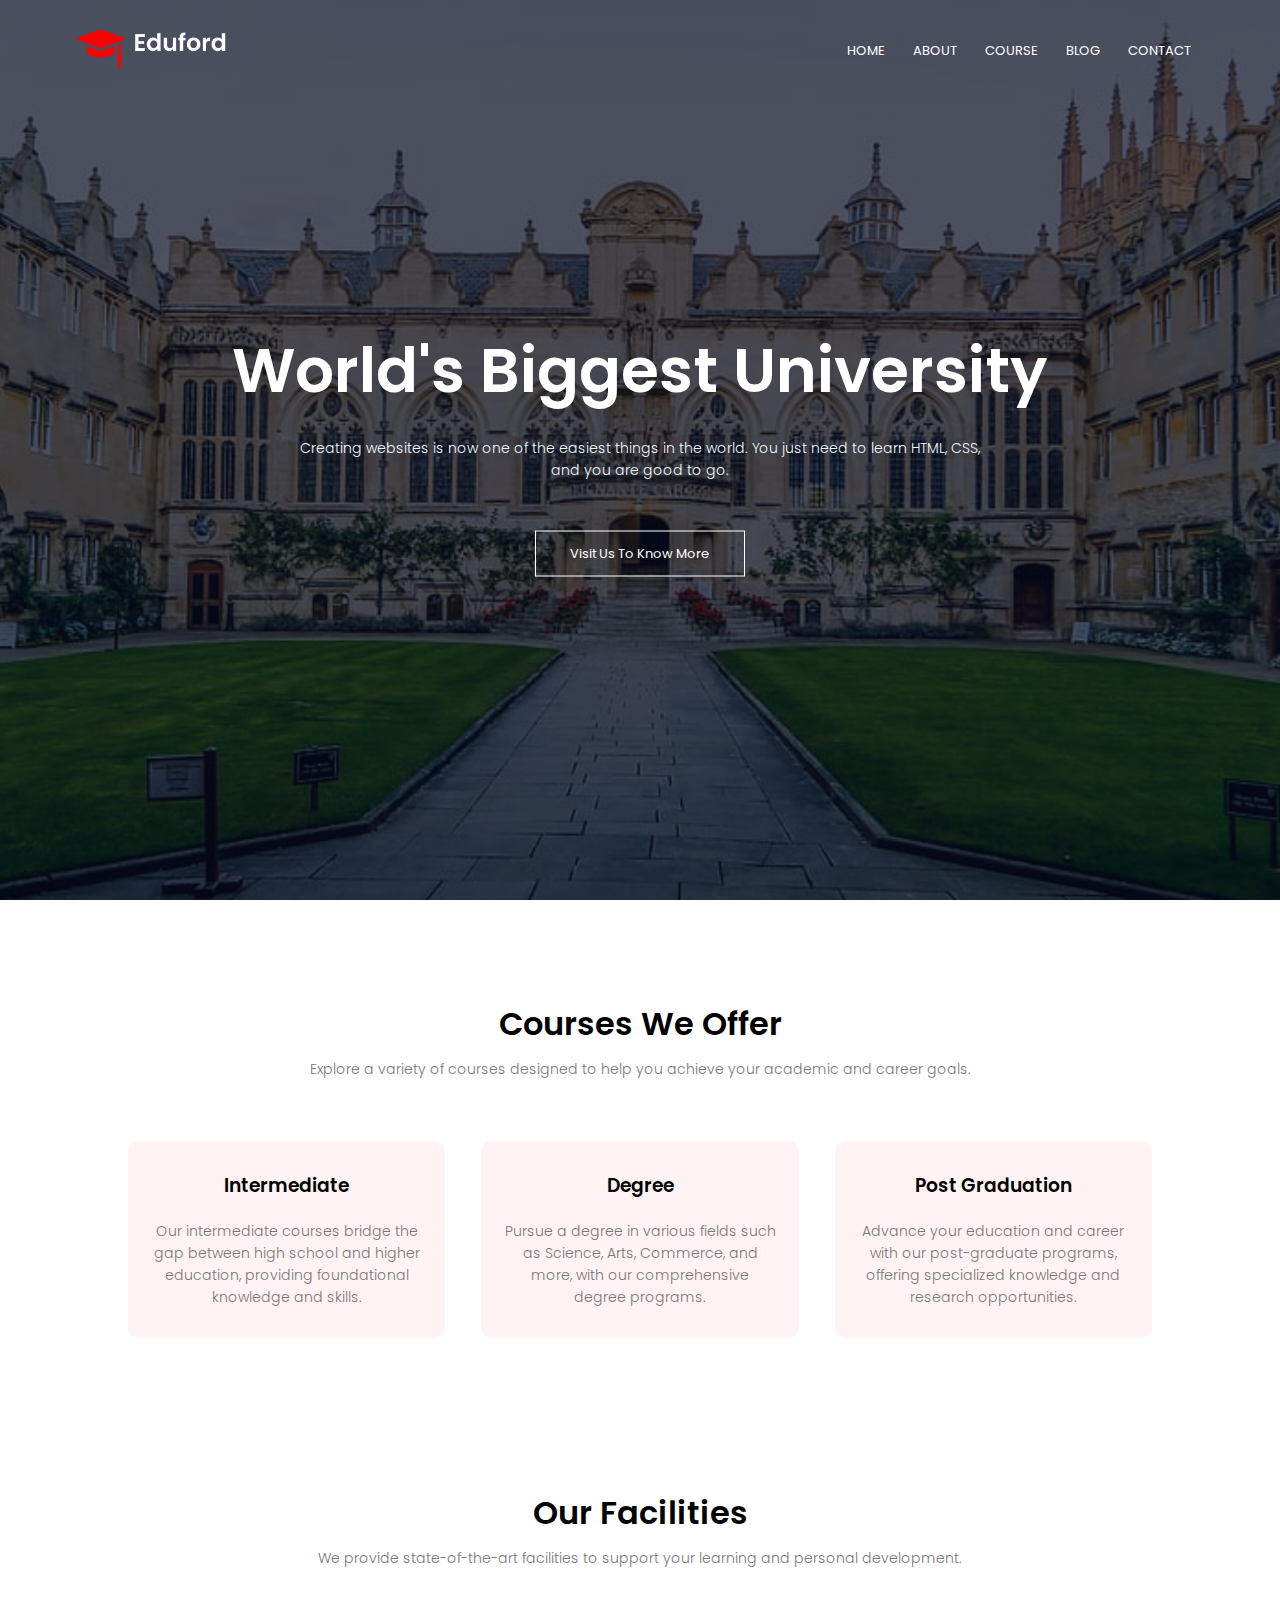
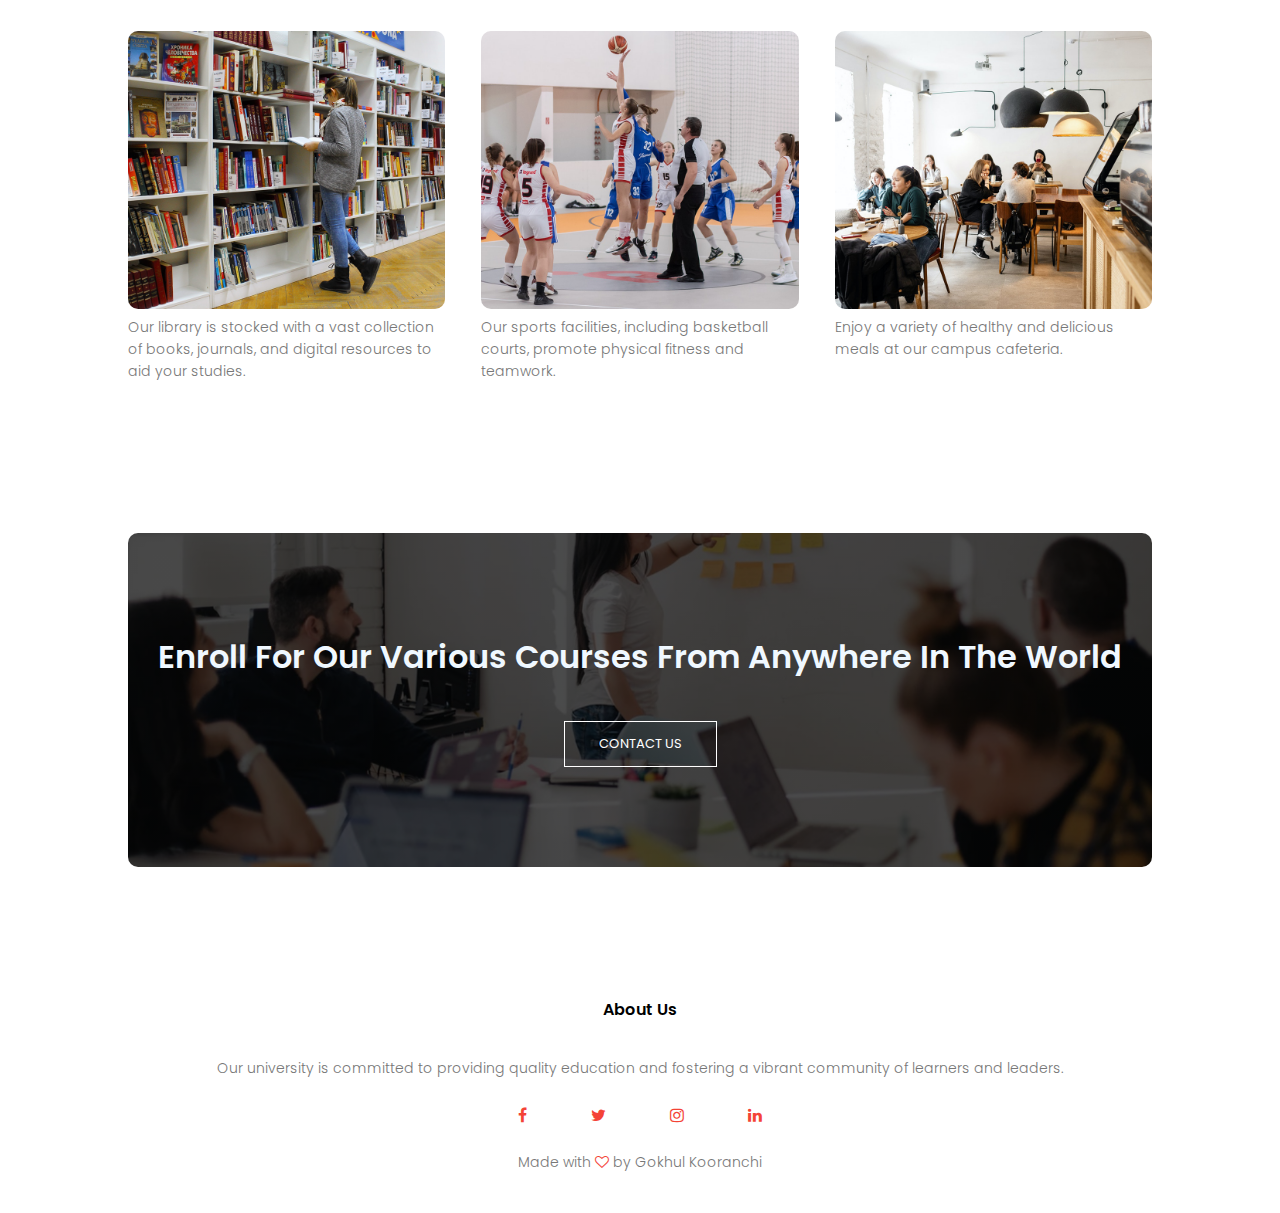
<file: index.html>
<!DOCTYPE html>
<html lang="en">

<head>
    <meta charset="UTF-8">
    <meta http-equiv="X-UA-Compatible" content="IE=edge">
    <meta name="viewport" content="width=device-width, initial-scale=1.0">
    <title>University Website Design</title>
    <link rel="stylesheet" href="style.css">
    <link rel="preconnect" href="https://fonts.gstatic.com">
    <link href="https://fonts.googleapis.com/css2?family=Poppins:wght@100;200;300;400,600;700&display=swap" rel="stylesheet">
    <link rel="stylesheet" href="https://stackpath.bootstrapcdn.com/font-awesome/4.7.0/css/font-awesome.min.css">
    <!--https://fontawesome.com/v4/-->
</head>

<body>
    <section class="header">
        <nav>
            <a href="index.html"><img src="./eduford_img/logo.png" alt="logo"></a>
            <div class="nav-links" id="navLinks">
                <i class="fa fa-times" onclick="hidemenu()"></i>
                <ul>
                    <li><a href="./index.html">HOME</a></li>
                    <li><a href="./about.html">ABOUT</a></li>
                    <li><a href="./course.html">COURSE</a></li>
                    <li><a href="./blog.html">BLOG</a></li>
                    <li><a href="./contact.html">CONTACT</a></li>
                </ul>
            </div>
            <i class="fa fa-bars" onclick="showmenu()"></i>
        </nav>

        <div class="text-box">
            <h1>World's Biggest University</h1>
            <p>Creating websites is now one of the easiest things in the world. You just need to learn HTML, CSS,<br> and you are good to go.</p>
            <a href="./about.html" class="hero-btn">Visit Us To Know More</a>
        </div>
    </section>

    <section class="course">
        <h1>Courses We Offer</h1>
        <p>Explore a variety of courses designed to help you achieve your academic and career goals.</p>
        <div class="row">
            <div class="course-col">
                <h3>Intermediate</h3>
                <p>Our intermediate courses bridge the gap between high school and higher education, providing foundational knowledge and skills.</p>
            </div>
            <div class="course-col">
                <h3>Degree</h3>
                <p>Pursue a degree in various fields such as Science, Arts, Commerce, and more, with our comprehensive degree programs.</p>
            </div>
            <div class="course-col">
                <h3>Post Graduation</h3>
                <p>Advance your education and career with our post-graduate programs, offering specialized knowledge and research opportunities.</p>
            </div>
        </div>
    </section>

    

    <section class="facilities">
        <h1>Our Facilities</h1>
        <p>We provide state-of-the-art facilities to support your learning and personal development.</p>
        <div class="row">
            <div class="facilities-col">
                <img src="./eduford_img/library.png" alt="Library">
                <p>Our library is stocked with a vast collection of books, journals, and digital resources to aid your studies.</p>
            </div>
            <div class="facilities-col">
                <img src="./eduford_img/basketball.png" alt="Basketball Court">
                <p>Our sports facilities, including basketball courts, promote physical fitness and teamwork.</p>
            </div>
            <div class="facilities-col">
                <img src="./eduford_img/cafeteria.png" alt="Cafeteria">
                <p>Enjoy a variety of healthy and delicious meals at our campus cafeteria.</p>
            </div>
        </div>
    </section>

   

    <section class="cta">
        <h1>Enroll For Our Various Courses From Anywhere In The World</h1>
        <a href="./contact.html" class="hero-btn">CONTACT US</a>
    </section>

    <footer class="footer">
        <h4>About Us</h4>
        <p>Our university is committed to providing quality education and fostering a vibrant community of learners and leaders.</p>
        <div class="icons">
            <i class="fa fa-facebook" aria-hidden="true"></i>
            <i class="fa fa-twitter" aria-hidden="true"></i>
            <i class="fa fa-instagram" aria-hidden="true"></i>
            <i class="fa fa-linkedin" aria-hidden="true"></i>
        </div>
        <p>Made with <i class="fa fa-heart-o" aria-hidden="true"></i> by Gokhul Kooranchi</p>
    </footer>

   
</body>

</html>
</file>
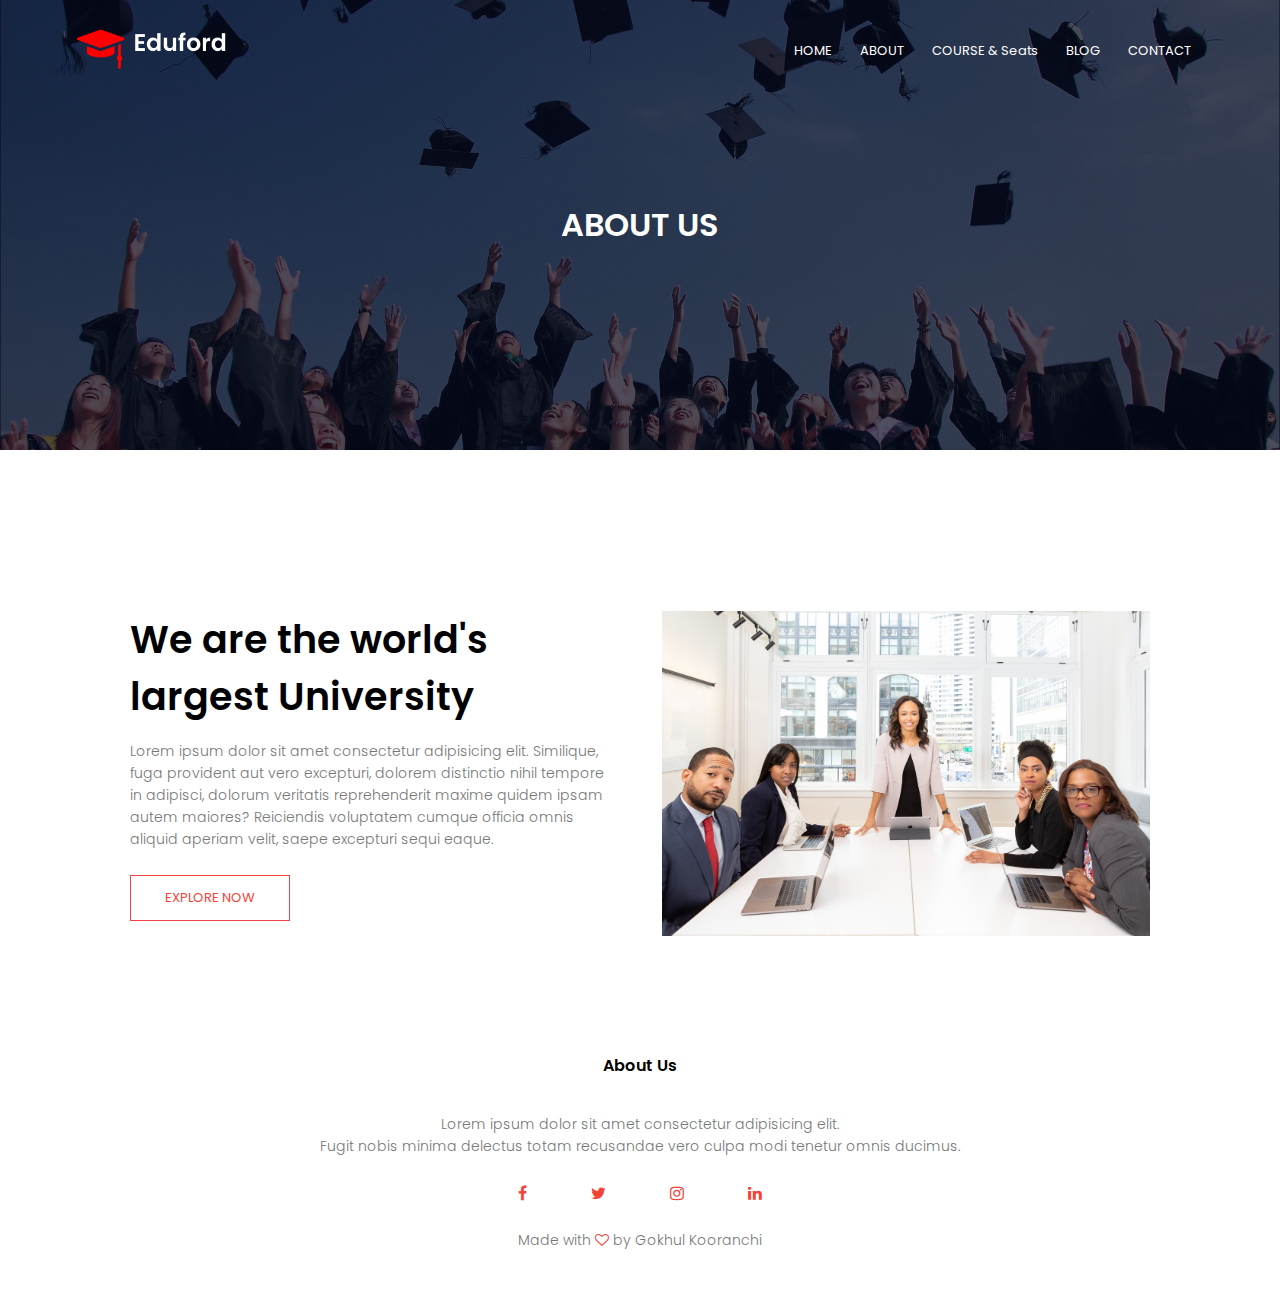
<file: about.html>
<!DOCTYPE html>
<html lang="en">

<head>
    <meta charset="UTF-8">
    <meta http-equiv="X-UA-Compatible" content="IE=edge">
    <meta name="viewport" content="width=device-width, initial-scale=1.0">
    <title>University Website Design</title>
    <link rel="stylesheet" href="style.css">
    <link rel="preconnect" href="https://fonts.gstatic.com">
    <link href="https://fonts.googleapis.com/css2?family=Poppins:wght@100;200;300;400,600;700&display=swap"
        rel="stylesheet">
    <link rel="stylesheet" href="https://stackpath.bootstrapcdn.com/font-awesome/4.7.0/css/font-awesome.min.css">
    <!--https://fontawesome.com/v4/-->
</head>
<body>
    <section class="sub-header">
        <nav>
            <a href="index.html"><img src="./eduford_img/logo.png" alt="logo"></a>
            <div class="nav-links" id="navLinks">

                <i class="fa fa-times" onclick="hidemenu()"></i>

                <ul>
                    <li><a href="./index.html">HOME</a></li>
                    <li><a href="./about.html">ABOUT</a></li>
                    <li><a href="./course.html">COURSE & Seats</a></li>
                    <li><a href="./blog.html">BLOG</a></li>
                    <li><a href="./contact.html">CONTACT</a></li>
                </ul>
            </div>
        </nav>
        <h1>ABOUT US</h1>
    </section>
    <section class="about-us">
        <div class="row">
            <div class="about-col">
                <h1>We are the world's largest University </h1>
                <p>Lorem ipsum dolor sit amet consectetur adipisicing elit.
                    Similique, fuga provident aut vero excepturi, dolorem
                    distinctio nihil tempore in adipisci, dolorum veritatis
                    reprehenderit maxime quidem ipsam autem maiores? Reiciendis
                    voluptatem cumque officia omnis aliquid aperiam velit, saepe
                    excepturi sequi eaque.</p>
                <a href="" class="hero-btn red-btn">EXPLORE NOW</a>
            </div>
            <div class="about-col">
                <img src="./eduford_img/about.jpg" alt="">
            </div>
        </div>
    </section>
    <footer class="footer">
        <h4>About Us</h4>
        <p>
            Lorem ipsum dolor sit amet consectetur adipisicing elit.<br> Fugit nobis minima delectus totam recusandae
            vero culpa modi tenetur omnis ducimus.
        </p>
        <div class="icons">
            <i class="fa fa-facebook" aria-hidden="true"></i>
            <i class="fa fa-twitter" aria-hidden="true"></i>
            <i class="fa fa-instagram" aria-hidden="true"></i>
            <i class="fa fa-linkedin" aria-hidden="true"></i>

        </div>
        <p>Made with <i class="fa fa-heart-o" aria-hidden="true"></i>
            by Gokhul Kooranchi </p>
    </footer>
    
</body>

</html>
</file>
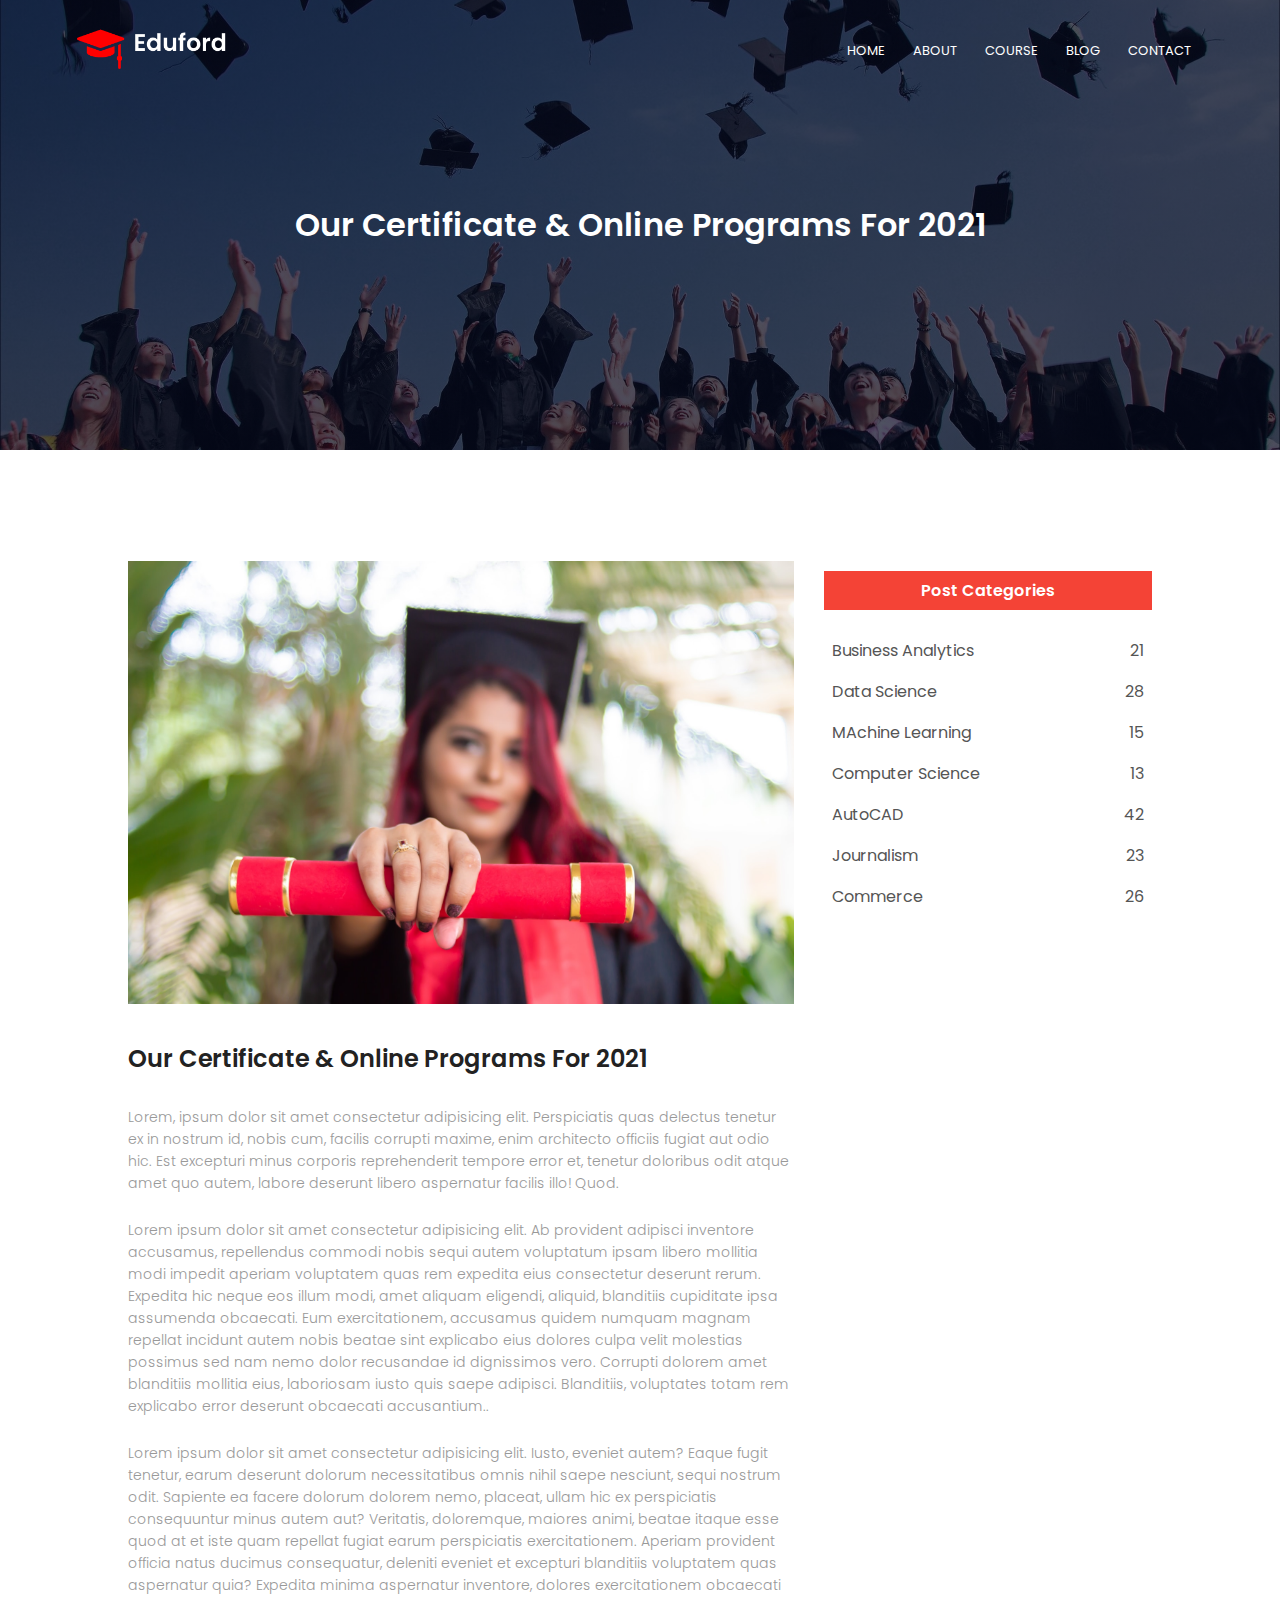
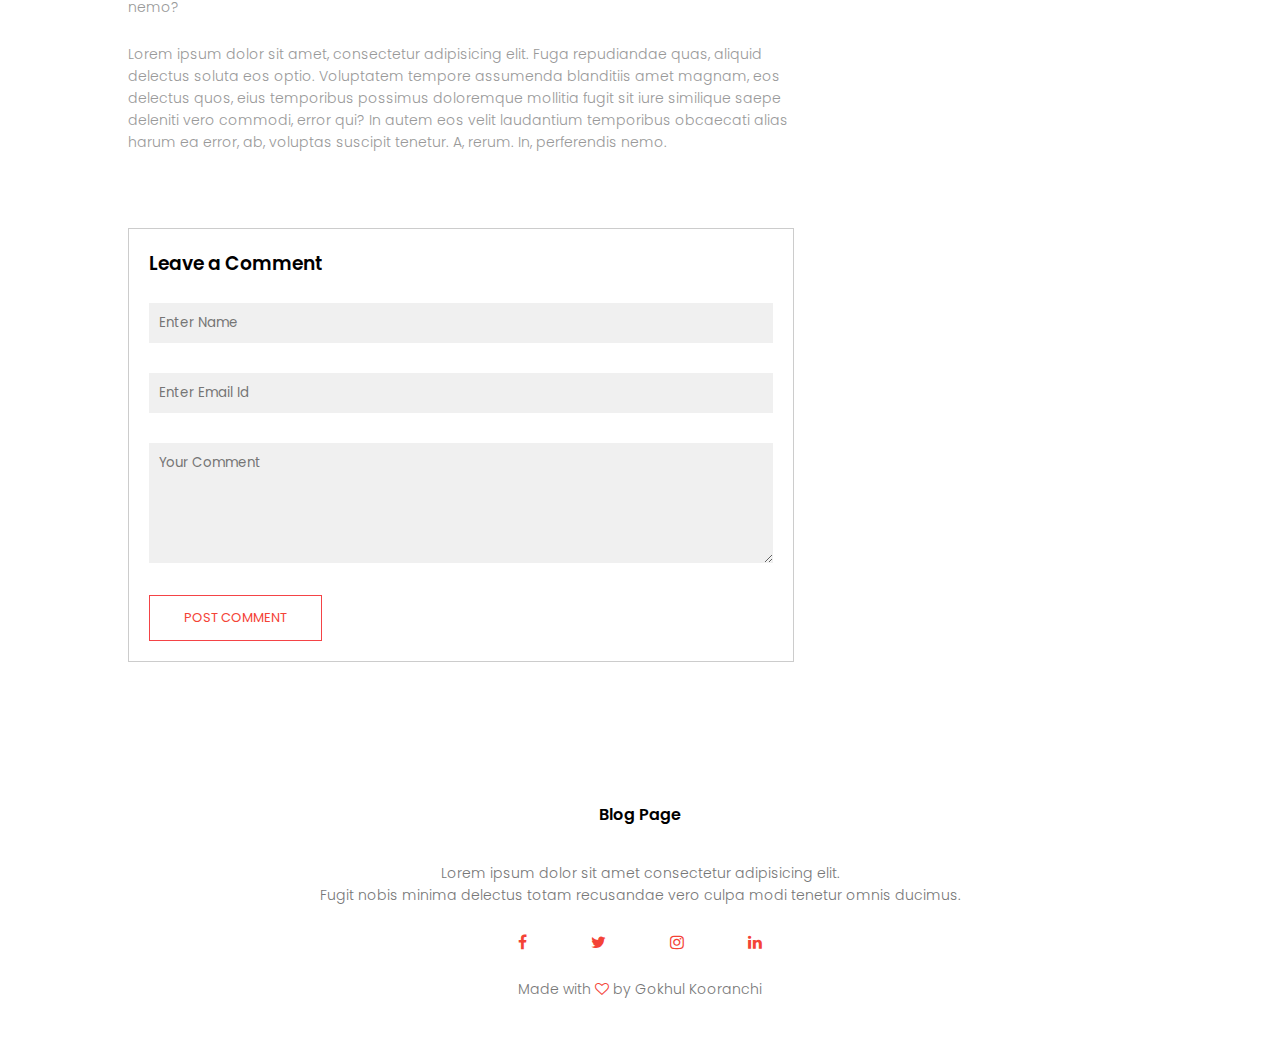
<file: blog.html>
<!DOCTYPE html>
<html lang="en">

<head>
    <meta charset="UTF-8">
    <meta http-equiv="X-UA-Compatible" content="IE=edge">
    <meta name="viewport" content="width=device-width, initial-scale=1.0">
    <title>University Website Design</title>
    <link rel="stylesheet" href="style.css">
    <link rel="preconnect" href="https://fonts.gstatic.com">
    <link href="https://fonts.googleapis.com/css2?family=Poppins:wght@100;200;300;400,600;700&display=swap"
        rel="stylesheet">
    <link rel="stylesheet" href="https://stackpath.bootstrapcdn.com/font-awesome/4.7.0/css/font-awesome.min.css">
    <!--https://fontawesome.com/v4/-->
</head>

<body>
    <section class="sub-header">
        <nav>
            <a href="index.html"><img src="./eduford_img/logo.png" alt="logo"></a>
            <div class="nav-links" id="navLinks">

                <i class="fa fa-times" onclick="hidemenu()"></i>

                <ul>
                    <li><a href="./index.html">HOME</a></li>
                    <li><a href="./about.html">ABOUT</a></li>
                    <li><a href="./course.html">COURSE</a></li>
                    <li><a href="./blog.html">BLOG</a></li>
                    <li><a href="./contact.html">CONTACT</a></li>
                </ul>
            </div>
            <i class="fa fa-bars" onclick="showmenu()"></i>

        </nav>
        <h1>Our Certificate & Online Programs For 2021 </h1>

    </section>
    <section class="blog-content">
        <div class="row">
            <div class="blog-left">
                <img src="./eduford_img/certificate.jpg" alt="">
                <h2>Our Certificate & Online Programs For 2021 </h2>
                <p>Lorem, ipsum dolor sit amet consectetur adipisicing elit. Perspiciatis quas delectus tenetur ex in
                    nostrum id, nobis cum, facilis corrupti maxime, enim architecto officiis fugiat aut odio hic. Est
                    excepturi minus corporis reprehenderit tempore error et, tenetur doloribus odit atque amet quo
                    autem, labore deserunt libero aspernatur facilis illo! Quod.</p>
                <br>
                <p>Lorem ipsum dolor sit amet consectetur adipisicing elit. Ab provident adipisci inventore accusamus,
                    repellendus commodi nobis sequi autem voluptatum ipsam libero mollitia modi impedit aperiam
                    voluptatem quas rem expedita eius consectetur deserunt rerum. Expedita hic neque eos illum modi,
                    amet aliquam eligendi, aliquid, blanditiis cupiditate ipsa assumenda obcaecati. Eum exercitationem,
                    accusamus quidem numquam magnam repellat incidunt autem nobis beatae sint explicabo eius dolores
                    culpa velit molestias possimus sed nam nemo dolor recusandae id dignissimos vero. Corrupti dolorem
                    amet blanditiis mollitia eius, laboriosam iusto quis saepe adipisci. Blanditiis, voluptates totam
                    rem explicabo error deserunt obcaecati accusantium..</p>
                <br>
                <p>Lorem ipsum dolor sit amet consectetur adipisicing elit. Iusto, eveniet autem? Eaque fugit tenetur,
                    earum deserunt dolorum necessitatibus omnis nihil saepe nesciunt, sequi nostrum odit. Sapiente ea
                    facere dolorum dolorem nemo, placeat, ullam hic ex perspiciatis consequuntur minus autem aut?
                    Veritatis, doloremque, maiores animi, beatae itaque esse quod at et iste quam repellat fugiat earum
                    perspiciatis exercitationem. Aperiam provident officia natus ducimus consequatur, deleniti eveniet
                    et excepturi blanditiis voluptatem quas aspernatur quia? Expedita minima aspernatur inventore,
                    dolores exercitationem obcaecati nemo?</p>
                <br>
                <p>Lorem ipsum dolor sit amet, consectetur adipisicing elit. Fuga repudiandae quas, aliquid delectus
                    soluta eos optio. Voluptatem tempore assumenda blanditiis amet magnam, eos delectus quos, eius
                    temporibus possimus doloremque mollitia fugit sit iure similique saepe deleniti vero commodi, error
                    qui? In autem eos velit laudantium temporibus obcaecati alias harum ea error, ab, voluptas suscipit
                    tenetur. A, rerum. In, perferendis nemo.</p>
                <br>


                <div class="comment-box">

                    <h3>Leave a Comment</h3>
                    <form action="" class="comment-form">
                        <input type="text" placeholder="Enter Name">
                        <input type="email" placeholder="Enter Email Id">
                        <textarea rows="5 " placeholder="Your Comment"></textarea>
                        <button type="submit" class="hero-btn red-btn"> POST COMMENT</button>
                    </form>
                </div>
            </div>
            <div class="blog-right">
                <h3>Post Categories</h3>
                <div>
                    <span>Business Analytics</span>
                    <span>21</span>
                </div>
                <div>
                    <span>Data Science</span>
                    <span>28</span>
                </div>
                <div>
                    <span>MAchine Learning</span>
                    <span>15</span>
                </div>
                <div>
                    <span>Computer Science</span>
                    <span>13</span>
                </div>
                <div>
                    <span>AutoCAD</span>
                    <span>42</span>
                </div>
                <div>
                    <span>Journalism</span>
                    <span>23</span>
                </div>
                <div>
                    <span>Commerce</span>
                    <span>26</span>

                </div>

            </div>
        </div>
    </section>




    <footer class="footer">
        <h4>Blog Page</h4>
        <p>
            Lorem ipsum dolor sit amet consectetur adipisicing elit.<br> Fugit nobis minima delectus totam recusandae
            vero culpa modi tenetur omnis ducimus.
        </p>
        <div class="icons">
            <i class="fa fa-facebook" aria-hidden="true"></i>
            <i class="fa fa-twitter" aria-hidden="true"></i>
            <i class="fa fa-instagram" aria-hidden="true"></i>
            <i class="fa fa-linkedin" aria-hidden="true"></i>

        </div>
        <p>Made with <i class="fa fa-heart-o" aria-hidden="true"></i>
            by Gokhul Kooranchi </p>
    </footer>
</body>

</html>
</file>
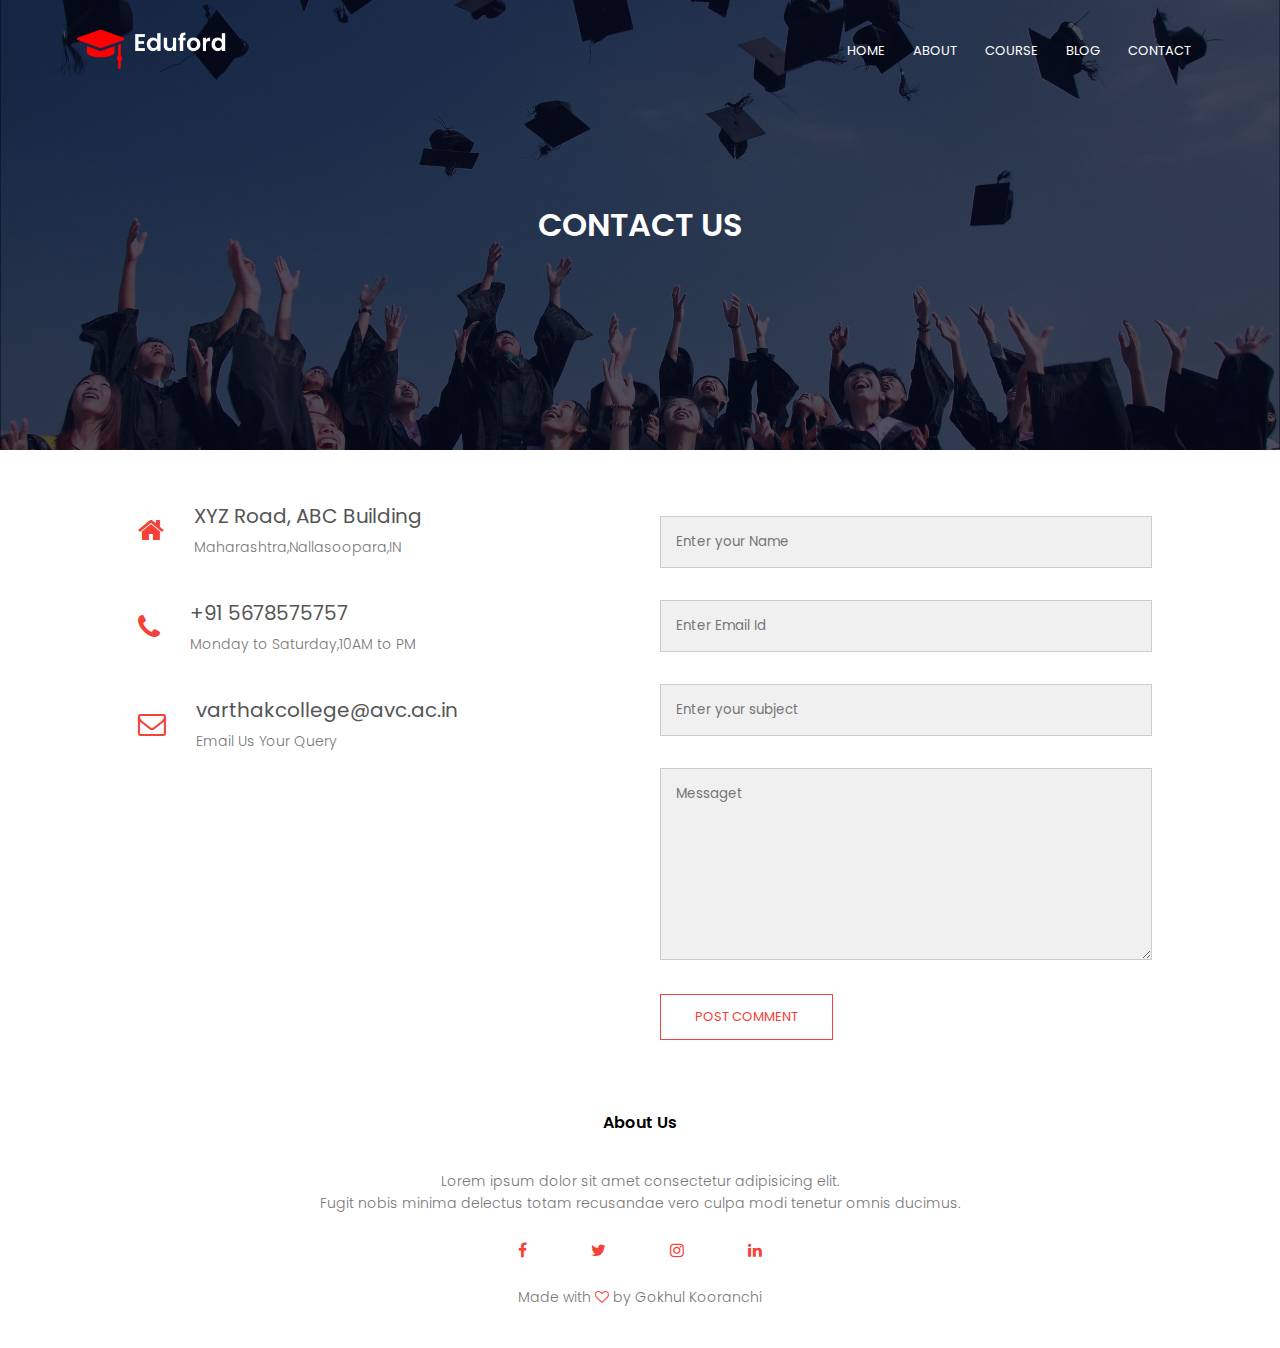
<file: contact.html>
<!DOCTYPE html>
<html lang="en">

<head>
    <meta charset="UTF-8">
    <meta http-equiv="X-UA-Compatible" content="IE=edge">
    <meta name="viewport" content="width=device-width, initial-scale=1.0">
    <title>University Website Design</title>
    <link rel="stylesheet" href="style.css">
    <link rel="preconnect" href="https://fonts.gstatic.com">
    <link href="https://fonts.googleapis.com/css2?family=Poppins:wght@100;200;300;400,600;700&display=swap"
        rel="stylesheet">
    <link rel="stylesheet" href="https://stackpath.bootstrapcdn.com/font-awesome/4.7.0/css/font-awesome.min.css">
    <!--https://fontawesome.com/v4/-->
</head>

<body>
    <section class="sub-header">
        <nav>
            <a href="index.html"><img src="./eduford_img/logo.png" alt="logo"></a>
            <div class="nav-links" id="navLinks">

                <i class="fa fa-times" onclick="hidemenu()"></i>

                <ul>
                    <li><a href="./index.html">HOME</a></li>
                    <li><a href="./about.html">ABOUT</a></li>
                    <li><a href="./course.html">COURSE</a></li>
                    <li><a href="./blog.html">BLOG</a></li>
                    <li><a href="">CONTACT</a></li>
                </ul>
            </div>
            <i class="fa fa-bars" onclick="showmenu()"></i>

        </nav>
        <h1>CONTACT US</h1>

    </section>

    <section class="contact-us">
        <div class="row">
            <div class="contact-col">
                <div>
                    <i class="fa fa-home" aria-hidden="true"></i>
                    <span>
                        <h5>XYZ Road, ABC Building</h5>
                        <p>Maharashtra,Nallasoopara,IN</p>
                    </span>
                </div>

                <div>
                    <i class="fa fa-phone" aria-hidden="true"></i>
                    <span>
                        <h5>+91 5678575757</h5>
                        <p>Monday to Saturday,10AM to PM</p>
                    </span>

                </div>
                <div>
                    <i class="fa fa-envelope-o" aria-hidden="true"></i>
                    <span>
                        <h5>varthakcollege@avc.ac.in</h5>
                        <p>Email Us Your Query</p>
                    </span>

                </div>
            </div>
            <div class="contact-col">
                <form action="" class="comment-form">
                    <input type="text" placeholder="Enter your Name" required>
                    <input type="email" placeholder="Enter Email Id" required>
                    <input type="email" placeholder="Enter your subject" required>
                    <textarea rows="8 " placeholder="Messaget" required></textarea>
                    <button type="submit" class="hero-btn red-btn"> POST COMMENT</button>
                </form>
            </div>
        </div>
    </section>
    <footer class="footer">
        <h4>About Us</h4>
        <p>
            Lorem ipsum dolor sit amet consectetur adipisicing elit.<br> Fugit nobis minima delectus totam recusandae
            vero culpa modi tenetur omnis ducimus.
        </p>
        <div class="icons">
            <i class="fa fa-facebook" aria-hidden="true"></i>
            <i class="fa fa-twitter" aria-hidden="true"></i>
            <i class="fa fa-instagram" aria-hidden="true"></i>
            <i class="fa fa-linkedin" aria-hidden="true"></i>

        </div>
        <p>Made with <i class="fa fa-heart-o" aria-hidden="true"></i>
            by Gokhul Kooranchi </p>
        </footer>
</body>

</html>
</file>
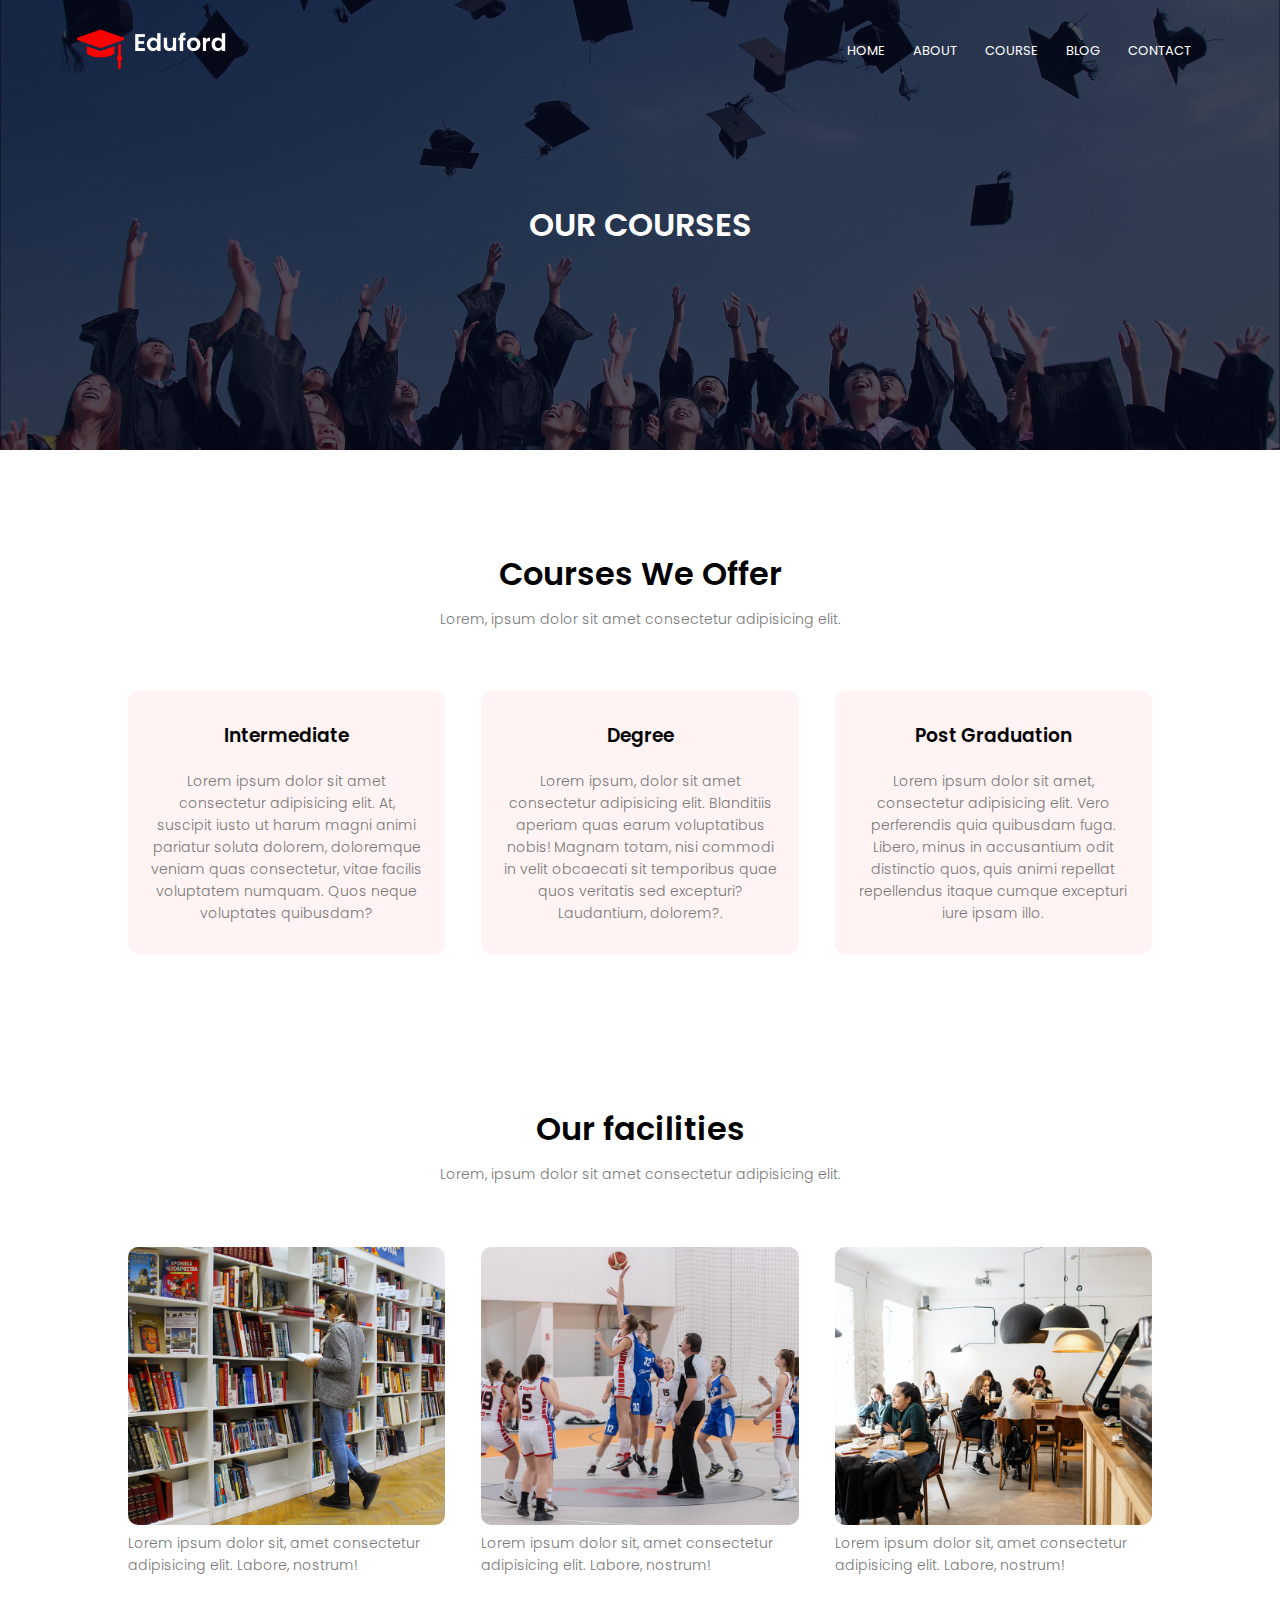
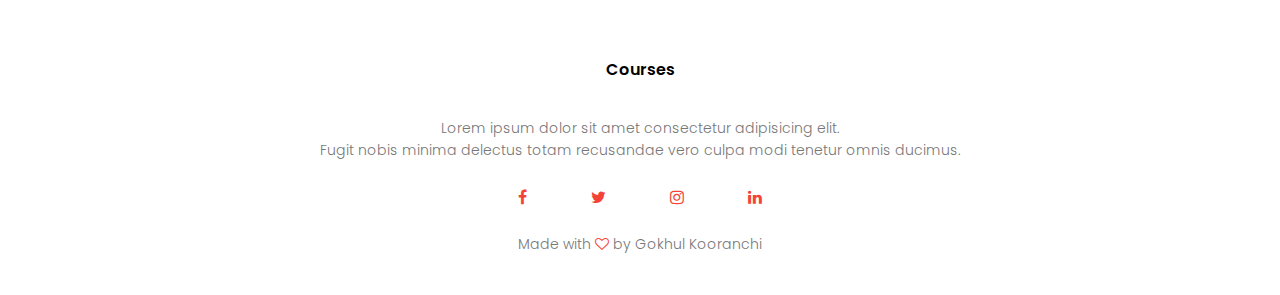
<file: course.html>
<!DOCTYPE html>
<html lang="en">

<head>
    <meta charset="UTF-8">
    <meta http-equiv="X-UA-Compatible" content="IE=edge">
    <meta name="viewport" content="width=device-width, initial-scale=1.0">
    <title>University Website Design</title>
    <link rel="stylesheet" href="style.css">
    <link rel="preconnect" href="https://fonts.gstatic.com">
    <link href="https://fonts.googleapis.com/css2?family=Poppins:wght@100;200;300;400,600;700&display=swap"
        rel="stylesheet">
    <link rel="stylesheet" href="https://stackpath.bootstrapcdn.com/font-awesome/4.7.0/css/font-awesome.min.css">
    <!--https://fontawesome.com/v4/-->
</head>

<body>
    <section class="sub-header">
        <nav>
            <a href="index.html"><img src="./eduford_img/logo.png" alt="logo"></a>
            <div class="nav-links" id="navLinks">

                <i class="fa fa-times" onclick="hidemenu()"></i>

                <ul>
                    <li><a href="./index.html">HOME</a></li>
                    <li><a href="./about.html">ABOUT</a></li>
                    <li><a href="./course.html">COURSE</a></li>
                    <li><a href="./blog.html">BLOG</a></li>
                    <li><a href="./contact.html">CONTACT</a></li>
                </ul>
            </div>
            <i class="fa fa-bars" onclick="showmenu()"></i>

        </nav>
        <h1>OUR COURSES</h1>

    </section>

    <!-------------------courses-------->
    <section class="course">
        <h1>
            Courses We Offer
        </h1>

        <p>Lorem, ipsum dolor sit amet consectetur adipisicing elit.</p>
        <div class="row">
            <div class="course-col">
                <h3>Intermediate</h3>
                <p>Lorem ipsum dolor sit amet consectetur adipisicing elit. At, suscipit iusto ut harum magni animi
                    pariatur soluta dolorem, doloremque veniam quas consectetur, vitae facilis voluptatem numquam. Quos
                    neque voluptates quibusdam? </p>
            </div>
            <div class="course-col">
                <h3>Degree</h3>
                <p>Lorem ipsum, dolor sit amet consectetur adipisicing elit. Blanditiis aperiam quas earum voluptatibus
                    nobis! Magnam totam, nisi commodi in velit obcaecati sit temporibus quae quos veritatis sed
                    excepturi? Laudantium, dolorem?.</p>
            </div>
            <div class="course-col">
                <h3>Post Graduation</h3>
                <p>Lorem ipsum dolor sit amet, consectetur adipisicing elit. Vero perferendis quia quibusdam fuga.
                    Libero, minus in accusantium odit distinctio quos, quis animi repellat repellendus itaque cumque
                    excepturi iure ipsam illo.</p>
            </div>
        </div>
    </section>


    <!---------------facilities----------->

    <section class="facilities">
        <h1>
            Our facilities
        </h1>
        <p>Lorem, ipsum dolor sit amet consectetur adipisicing elit.</p>

        <div class="row">
            <div class="facilities-col">
                <img src="./eduford_img/library.png" alt="">
                <p>Lorem ipsum dolor sit, amet consectetur adipisicing elit. Labore, nostrum!</p>
            </div>
            <div class="facilities-col">
                <img src="./eduford_img/basketball.png" alt="">
                <p>Lorem ipsum dolor sit, amet consectetur adipisicing elit. Labore, nostrum!</p>
            </div>
            <div class="facilities-col">
                <img src="./eduford_img/cafeteria.png" alt="">
                <p>Lorem ipsum dolor sit, amet consectetur adipisicing elit. Labore, nostrum!</p>
            </div>
        </div>

    </section>







    <footer class="footer">
        <h4>Courses</h4>
        <p>
            Lorem ipsum dolor sit amet consectetur adipisicing elit.<br> Fugit nobis minima delectus totam recusandae
            vero culpa modi tenetur omnis ducimus.
        </p>
        <div class="icons">
            <i class="fa fa-facebook" aria-hidden="true"></i>
            <i class="fa fa-twitter" aria-hidden="true"></i>
            <i class="fa fa-instagram" aria-hidden="true"></i>
            <i class="fa fa-linkedin" aria-hidden="true"></i>

        </div>
        <p>Made with <i class="fa fa-heart-o" aria-hidden="true"></i>
            by Gokhul Kooranchi </p>
    </footer>
    <!--javascript toggle menu-->
    <script>


        var navLinks = document.getElementById("navLinks");

        function showmenu() {
            navLinks.style.right = "0";
        }

        function hidemenu() {
            navLinks.style.right = "-200px";
        }
    </script>
</body>

</html>
</file>
<file: style.css>
* {
    margin: 0;
    padding: 0;
    font-family: 'Poppins', sans-serif;
    box-sizing: border-box;
}

.header {
    min-height: 100vh;
    width: 100%;
    background-image: linear-gradient(rgba(4, 9, 30, 0.7), rgba(4, 9, 30, 0.7)), url(./eduford_img/ban.jpg);
    background-position: center;
    background-size: cover;
    position: relative;
}

nav {
    display: flex;
    padding: 2% 6%;
    justify-content: space-between;
    align-items: center;
}

nav img {
    width: 150px;

}

.nav-links {
    flex: 1;
    text-align: right;

}

.nav-links ul li {
    list-style: none;
    display: inline-block;
    padding: 8px 12px;
    position: relative;
}

.nav-links ul li a {
    color: #fff;
    text-decoration: none;
    font-size: 13px;
}

.nav-links ul li::after {
    content: '';
    width: 0%;
    height: 2px;
    background: #f44336;
    display: block;
    margin: auto;
    transition: 0.5s ease-in-out;
}

.nav-links ul li:hover::after {
    width: 100%;

}

.text-box {
    width: 90%;
    color: #fff;
    position: absolute;
    top: 50%;
    left: 50%;
    transform: translate(-50%, -50%);
    /*for aliging centre*/
    text-align: center;
}

.text-box h1 {
    font-size: 62px;

}

.text-box p {
    margin: 10px 0 40px;
    font-size: 14px;
    color: aliceblue;
}

.hero-btn {
    display: inline-block;
    text-decoration: none;
    color: #fff;
    border: 1px solid #fff;
    padding: 12px 34px;
    font-size: 13px;
    background: transparent;
    position: relative;
    cursor: pointer;

}

.hero-btn:hover {
    border: 1px solid #f44336;
    background: #f44336;
    transition: 1s;
    cursor: pointer;
}

nav .fa {
    display: none;
}



@media(max-width:700px) {
    .text-box h1 {
        font-size: 20px;
    }

    .nav-links ul li {
        display: block;
    }

    .nav-links {
        position: fixed;
        background: #f44336;
        height: 100vh;
        width: 200px;
        top: 0;
        right: -200px;
        text-align: left;
        z-index: 1;
        /*so that nav links priotry will be given more*/
        transition: 0.8s;

    }


    nav .fa {
        display: block;
        color: #fff;
        margin: 10px;
        font-size: 22px;
        cursor: pointer;


    }

    .nav-links ul {
        padding: 30px;

    }

    .nav-links ul li a:hover {
        color: #471245;


    }
}

/*courses*/


.course {
    width: 80%;
    margin: auto;
    text-align: center;
    padding-top: 100px;
}

h1 {
    font-weight: 36px;
    font-weight: 600;
}

p {
    color: #777;
    font-size: 14px;
    font-weight: 300;
    line-height: 22px;
    padding: 10px;

}

.row {
    margin-top: 5%;
    display: flex;
    justify-content: space-between;
}

.course-col {
    flex-basis: 31%;
    background: #fff3f3;
    border-radius: 10px;
    margin-bottom: 5%;
    padding: 20px 12px;
    box-sizing: border-box;
    transition: 0.5s;
}

h3 {
    text-align: center;
    font-weight: 600;
    margin: 10px 0;

}

.course-col:hover {
    box-shadow: 0 0 20px 0px rgba(0, 0, 0, 0.2);
}

@media(max-width:700px) {
    .row {
        flex-direction: column;
    }
}

/*campus*/

.campus {
    width: 80%;
    margin: auto;
    text-align: center;
    padding-top: 50px;
}

.campus-row {
    flex-basis: 32%;
    border-radius: 30px;
    margin-bottom: 30px;
    position: relative;
    overflow: hidden;
}



.campus-row img {
    width: 100%;
    display: block;

}



.layer {
    background: transparent;
    height: 100%;
    width: 100%;
    position: absolute;
    top: 0;
    left: 0;
    transition: 0.5s;

}

.layer:hover {
    background: rgba(226, 0, 0, 0.7);
}

.layer h3 {
    width: 100%;
    font-weight: 500;
    color: aliceblue;
    font-size: 26px;
    bottom: 0;
    left: 50%;
    transform: translateX(-50%);
    position: absolute;
    transition: 0.5s;
}

.layer:hover h3 {
    bottom: 49%;
    opacity: 1;
}

/*facilities*/


.facilities {
    width: 80%;
    margin: auto;
    text-align: center;
    margin-top: 100px;
}

.facilities-col {
    flex-basis: 31%;
    border-radius: 10px;
    margin-bottom: 5%;
    text-align: left;


}

.facilities-col img {
    width: 100%;
    border-radius: 10px;
}

.facilities-col p {
    padding: 0;

}

.facilities-col h3 {
    margin-top: 16px;
    margin-bottom: 15px;
    text-align: left;
}


.testimonials {
    width: 80%;
    margin: auto;
    padding-top: 100px;
    text-align: center;
}


.testimonials-col {
    flex-basis: 44%;
    border-radius: 10px;
    margin-bottom: 5%;
    text-align: left;
    background: #fff3f3;
    padding: 25px;
    cursor: pointer;
    display: flex;
}

.testimonials-col img {
    height: 40px;
    margin-left: 5px;
    margin-right: 30px;
    border-radius: 50%;
}

.testimonials-col p {
    padding: 0;

}

.testimonials-col h3 {
    margin-top: 15px;
    text-align: left;
}

.testimonials-col .fa {
    color: #f44336;
}

@media(max-width:700px) {
    .testimonials-col img {

        margin-left: 0px;
        margin-right: 15px;

    }
}

/*CALll to action*/
.cta {
    margin: 100px auto;
    width: 80%;
    background-image: linear-gradient(rgba(0, 0, 0, 0.7), rgba(0, 0, 0, 0.7)), url(./eduford_img/banner2.jpg);
    background-size: cover;
    border-radius: 10px;
    text-align: center;
    padding: 100px 0;
}

.cta h1 {
    color: aliceblue;
    margin-bottom: 40px;
    padding: 0;

}

@media(max-width:700px) {
    .cta h1 {
        font-size: 24px;
    }
}

/*footer*/


.footer {
    width: 100%;
    text-align: center;
    padding: 30px 0;

}

.footer h4 {
    margin-bottom: 25px;
    margin-top: 20pox;
    font-weight: 600;
}

.icons .fa {
    color: #f44336;
    margin: 0 30px;
    cursor: pointer;
    padding: 18px 0;

}

.fa-heart-o {
    color: #f44336;
}


/*about us section*/


.sub-header {
    height: 50vh;
    width: 100%;
    background-image: linear-gradient(rgba(4, 9, 30, 0.7), rgba(4, 9, 30, 0.7)), url(./eduford_img/background.jpg);
    background-position: center;
    background-size: cover;
    text-align: center;
    color: #fff;
}

.sub-header h1 {
    margin-top: 100px;

}

.about-us {
    width: 80%;
    margin: auto;
    padding-top: 80px;
    padding-bottom: 50px;

}

.about-col {
    flex-basis: 48%;
    /*because we need only two column*/
    padding: 30px 2px;
}

.about-col img {
    width: 100%;
}

.about-col h1 {
    font-size: 38px;
    padding-top: 0;
}

.about-col p {
    padding: 15px 0 25px;
}

.red-btn {
    border: 1px solid #f44346;
    background: transparent;
    color: #f44336;
}

.red-btn:hover {
    color: aliceblue;
}


/*bog content*/

.blog-content {
    width: 80%;
    margin: auto;
    padding: 60px 0;
}

.blog-left {
    flex-basis: 65%;
}

.blog-left img {
    width: 100%;
}

.blog-left h2 {
    color: #222;
    font-weight: 600;
    margin: 30px 0;
}


.blog-left p {
    color: #999;
    padding: 0;
}

.blog-right {
    flex-basis: 32%;
}

.blog-right h3 {
    background: #f44336;
    color: #fff;
    padding: 7px 0;
    font-size: 16px;
    margin-bottom: 20px;
}

.blog-right div {
    display: flex;
    align-items: center;
    justify-content: space-between;
    color: #555;
    padding: 8px;
    box-sizing: border-box;
}

.comment-box {
    border: 1px solid #ccc;
    margin: 50px 0;
    padding: 10px 20px;
}

.comment-box h3 {
    text-align: left;

}

.comment-form input,
.comment-form textarea {
    width: 100%;
    padding: 10px;
    margin: 15px 0;
    box-sizing: border-box;
    border: none;
    outline: none;
    background: #f0f0f0;
}

.comment-form button {
    margin: 10px 0;
}


@media(max-width:700px) {
    .sub-header h1 {
        font-size: 24px;


    }
}


/*contact us*/

.location {
    width: 80%;
    margin: auto;
    padding: 80px 0;
}

.location iframe {
    width: 100%;
}

.contact-us {
    width: 80%;
    margin: auto;
}

.contact-col {
    flex-basis: 48%;
    margin-bottom: 30px;
}

.contact-col div {
    display: flex;
    align-items: center;
    margin-bottom: 40px;
}

.contact-col div .fa {
    font-size: 28px;
    color: #f44336;
    margin: 10px;
    margin-right: 30px;
}

.contact-col p {
    padding: 0;
}

.contact-col h5 {
    font-size: 20px;
    margin-bottom: 5px;
    color: #555;
    font-weight: 400;
}


.contact-col input,
.contact-col textarea {
    width: 100%;
    padding: 15px;
    margin-bottom: 17px;
    outline: none;
    border: 1px solid #ccc;
    
}
</file>
